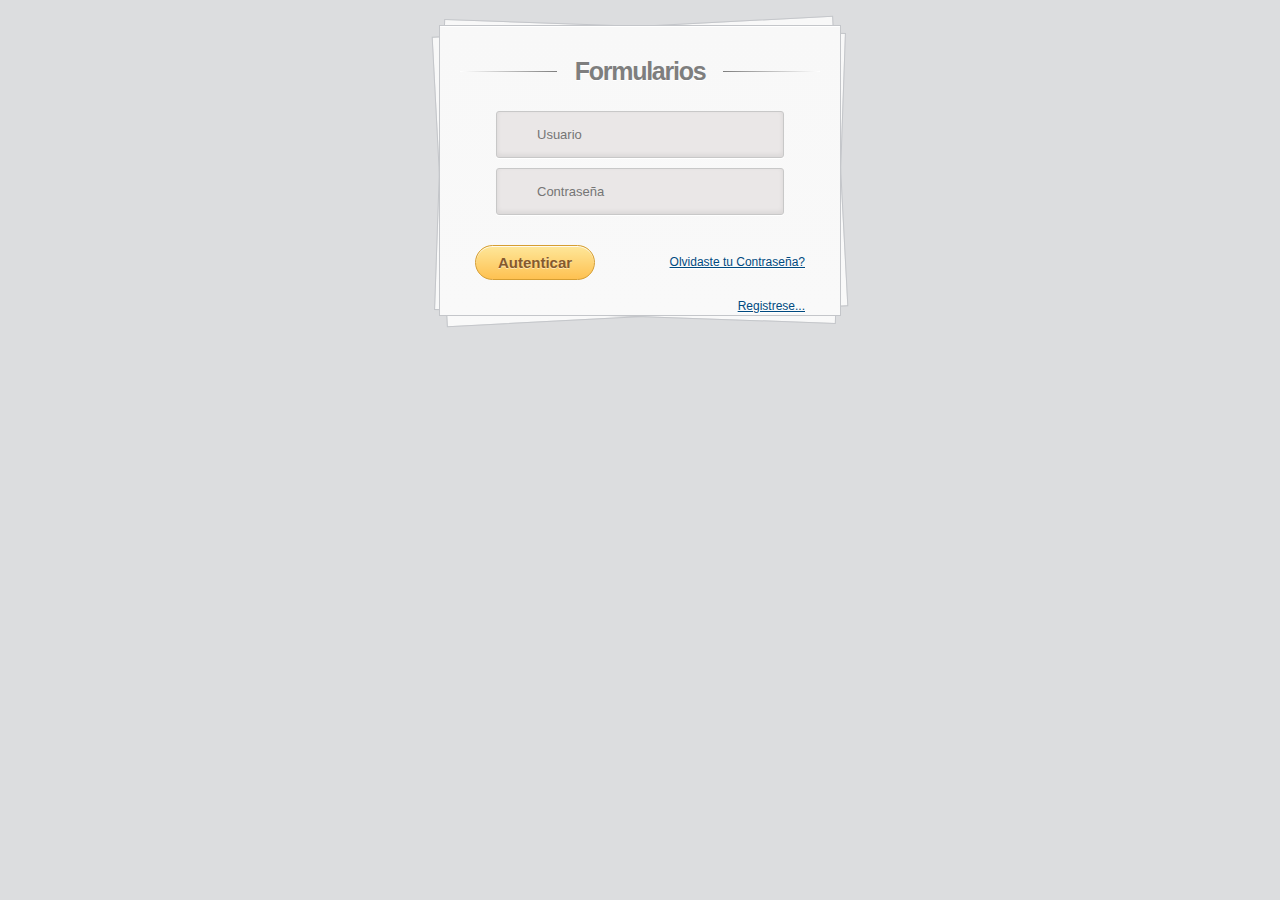
<file: LoginDemoAplication/public_html/index.html>
<html>
    <head>
        <title>TODO supply a title</title>
        <meta charset="UTF-8">
        <meta name="viewport" content="width=device-width, initial-scale=1.0">
        <link href="css/loginCss.css" rel="stylesheet" type="text/css"/>
        <script src="http://ajax.googleapis.com/ajax/libs/jquery/1.11.1/jquery.min.js"></script>
        <script src="jscripts/loginJS.js" type="text/javascript"></script>
    </head>
    
    <body>
        <div class="container">
            <section id="content">
            <form action="">
                <h1>Formularios</h1>
                <div>
                    <input type="text" placeholder="Usuario" id="user"/>
                </div>
                <div>
                    <input type="password" placeholder="Contraseña" id="clave"/>
                </div>
                <div>
                    <input type="submit" id="login" value="Autenticar"/>
                    <a href="olvidePassword.html">Olvidaste tu Contraseña?</a>
                    <a href="registro.html">Registrese...</a>
                </div>
            </form>
            </section>
        </div>
    </body>
</html>
</file>
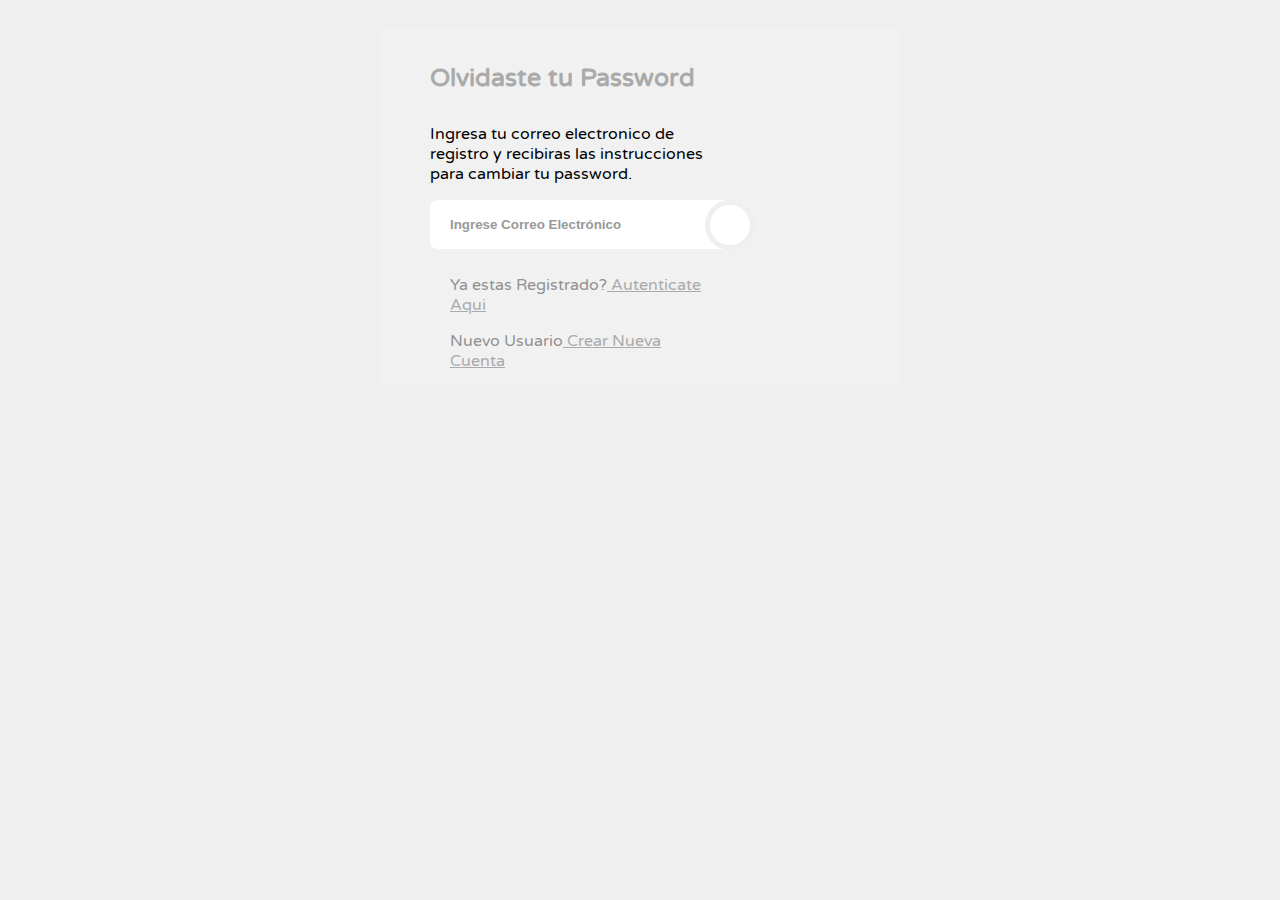
<file: LoginDemoAplication/public_html/olvidePassword.html>
<!DOCTYPE html>
<!--
To change this license header, choose License Headers in Project Properties.
To change this template file, choose Tools | Templates
and open the template in the editor.
-->
<html>
    <head>
        <title>Olvidaste tu Password</title>
        <meta charset="UTF-8">
        <meta name="viewport" content="width=device-width, initial-scale=1.0">
        <script src="http://ajax.googleapis.com/ajax/libs/jquery/1.11.1/jquery.min.js"></script>
        <link rel="stylesheet" href="//maxcdn.bootstrapcdn.com/font-awesome/4.3.0/css/font-awesome.min.css">
        <link href='http://fonts.googleapis.com/css?family=Varela+Round' rel='stylesheet' type='text/css'>
        <link href="css/olvidePassword.css" rel="stylesheet" type="text/css"/>
        <script src="jscripts/olvidoPassword.js" type="text/javascript"></script>
    </head>
    <body>
        <div class="form">
            <div class="logo">Olvidaste tu Password</div>
            <!-- Formulario principal -->
            <div class="login-form-1">
                <form id="forgod-password-form" class="text-left">
                    <div>
                        <p>Ingresa tu correo electronico de registro y recibiras las instrucciones para cambiar tu password.</p>
                    </div>
                    <div class="login-form-main-message"></div>
                    <div class="main-login-form">
                        <div class="login-group">
                            <div class="form-group">
                                <label for="fp_email" class="sr-only">Correo Electrónico</label>
                                <input type="text" class="form-control" id="fp_email" name="fp_email" placeholder="Ingrese Correo Electrónico"/>
                            </div>
                        </div>
                        <button type="submit" class="login-button" id="envioCorreo"><i class="fa fa-chevron-rigth"></i></button>
                    </div>
                    <div class="etc-login-form">
                        <p>Ya estas Registrado?<a href="index.html">  Autenticate Aqui</a></p>
                        <p>Nuevo Usuario<a href="registro.html">  Crear Nueva Cuenta</a></p>
                    </div>
                </form>
                
            </div>
            <!-- Fin de Formulario principal -->
        </div>
    </body>
</html>
</file>
<file: LoginDemoAplication/public_html/css/loginCss.css>
body {
	background: #DCDDDF url(https://cssdeck.com/uploads/media/items/7/7AF2Qzt.png);
	color: #000;
	font: 14px Arial;
	margin: 0 auto;
	padding: 0;
	position: relative;
}
h1{ font-size:28px;}
h2{ font-size:26px;}
h3{ font-size:18px;}
h4{ font-size:16px;}
h5{ font-size:14px;}
h6{ font-size:12px;}
h1,h2,h3,h4,h5,h6{ color:#563D64;}
small{ font-size:10px;}
b, strong{ font-weight:bold;}
a{ text-decoration: none; }
a:hover{ text-decoration: underline; }
.left { float:left; }
.right { float:right; }
.alignleft { float: left; margin-right: 15px; }
.alignright { float: right; margin-left: 15px; }
.clearfix:after,
form:after {
	content: ".";
	display: block;
	height: 0;
	clear: both;
	visibility: hidden;
}
.container { margin: 25px auto; position: relative; width: 900px; }
#content {
	background: #f9f9f9;
	background: -moz-linear-gradient(top,  rgba(248,248,248,1) 0%, rgba(249,249,249,1) 100%);
	background: -webkit-linear-gradient(top,  rgba(248,248,248,1) 0%,rgba(249,249,249,1) 100%);
	background: -o-linear-gradient(top,  rgba(248,248,248,1) 0%,rgba(249,249,249,1) 100%);
	background: -ms-linear-gradient(top,  rgba(248,248,248,1) 0%,rgba(249,249,249,1) 100%);
	background: linear-gradient(top,  rgba(248,248,248,1) 0%,rgba(249,249,249,1) 100%);
	filter: progid:DXImageTransform.Microsoft.gradient( startColorstr='#f8f8f8', endColorstr='#f9f9f9',GradientType=0 );
	-webkit-box-shadow: 0 1px 0 #fff inset;
	-moz-box-shadow: 0 1px 0 #fff inset;
	-ms-box-shadow: 0 1px 0 #fff inset;
	-o-box-shadow: 0 1px 0 #fff inset;
	box-shadow: 0 1px 0 #fff inset;
	border: 1px solid #c4c6ca;
	margin: 0 auto;
	padding: 25px 0 0;
	position: relative;
	text-align: center;
	text-shadow: 0 1px 0 #fff;
	width: 400px;
}
#content h1 {
	color: #7E7E7E;
	font: bold 25px Helvetica, Arial, sans-serif;
	letter-spacing: -0.05em;
	line-height: 20px;
	margin: 10px 0 30px;
}
#content h1:before,
#content h1:after {
	content: "";
	height: 1px;
	position: absolute;
	top: 10px;
	width: 27%;
}
#content h1:after {
	background: rgb(126,126,126);
	background: -moz-linear-gradient(left,  rgba(126,126,126,1) 0%, rgba(255,255,255,1) 100%);
	background: -webkit-linear-gradient(left,  rgba(126,126,126,1) 0%,rgba(255,255,255,1) 100%);
	background: -o-linear-gradient(left,  rgba(126,126,126,1) 0%,rgba(255,255,255,1) 100%);
	background: -ms-linear-gradient(left,  rgba(126,126,126,1) 0%,rgba(255,255,255,1) 100%);
	background: linear-gradient(left,  rgba(126,126,126,1) 0%,rgba(255,255,255,1) 100%);
    right: 0;
}
#content h1:before {
	background: rgb(126,126,126);
	background: -moz-linear-gradient(right,  rgba(126,126,126,1) 0%, rgba(255,255,255,1) 100%);
	background: -webkit-linear-gradient(right,  rgba(126,126,126,1) 0%,rgba(255,255,255,1) 100%);
	background: -o-linear-gradient(right,  rgba(126,126,126,1) 0%,rgba(255,255,255,1) 100%);
	background: -ms-linear-gradient(right,  rgba(126,126,126,1) 0%,rgba(255,255,255,1) 100%);
	background: linear-gradient(right,  rgba(126,126,126,1) 0%,rgba(255,255,255,1) 100%);
    left: 0;
}
#content:after,
#content:before {
	background: #f9f9f9;
	background: -moz-linear-gradient(top,  rgba(248,248,248,1) 0%, rgba(249,249,249,1) 100%);
	background: -webkit-linear-gradient(top,  rgba(248,248,248,1) 0%,rgba(249,249,249,1) 100%);
	background: -o-linear-gradient(top,  rgba(248,248,248,1) 0%,rgba(249,249,249,1) 100%);
	background: -ms-linear-gradient(top,  rgba(248,248,248,1) 0%,rgba(249,249,249,1) 100%);
	background: linear-gradient(top,  rgba(248,248,248,1) 0%,rgba(249,249,249,1) 100%);
	filter: progid:DXImageTransform.Microsoft.gradient( startColorstr='#f8f8f8', endColorstr='#f9f9f9',GradientType=0 );
	border: 1px solid #c4c6ca;
	content: "";
	display: block;
	height: 100%;
	left: -1px;
	position: absolute;
	width: 100%;
}
#content:after {
	-webkit-transform: rotate(2deg);
	-moz-transform: rotate(2deg);
	-ms-transform: rotate(2deg);
	-o-transform: rotate(2deg);
	transform: rotate(2deg);
	top: 0;
	z-index: -1;
}
#content:before {
	-webkit-transform: rotate(-3deg);
	-moz-transform: rotate(-3deg);
	-ms-transform: rotate(-3deg);
	-o-transform: rotate(-3deg);
	transform: rotate(-3deg);
	top: 0;
	z-index: -2;
}
#content form { margin: 0 20px; position: relative }
#content form input[type="text"],
#content form input[type="password"] {
	-webkit-border-radius: 3px;
	-moz-border-radius: 3px;
	-ms-border-radius: 3px;
	-o-border-radius: 3px;
	border-radius: 3px;
	-webkit-box-shadow: 0 1px 0 #fff, 0 -2px 5px rgba(0,0,0,0.08) inset;
	-moz-box-shadow: 0 1px 0 #fff, 0 -2px 5px rgba(0,0,0,0.08) inset;
	-ms-box-shadow: 0 1px 0 #fff, 0 -2px 5px rgba(0,0,0,0.08) inset;
	-o-box-shadow: 0 1px 0 #fff, 0 -2px 5px rgba(0,0,0,0.08) inset;
	box-shadow: 0 1px 0 #fff, 0 -2px 5px rgba(0,0,0,0.08) inset;
	-webkit-transition: all 0.5s ease;
	-moz-transition: all 0.5s ease;
	-ms-transition: all 0.5s ease;
	-o-transition: all 0.5s ease;
	transition: all 0.5s ease;
	background: #eae7e7 url(https://cssdeck.com/uploads/media/items/8/8bcLQqF.png) no-repeat;
	border: 1px solid #c8c8c8;
	color: #777;
	font: 13px Helvetica, Arial, sans-serif;
	margin: 0 0 10px;
	padding: 15px 10px 15px 40px;
	width: 80%;
}
#content form input[type="text"]:focus,
#content form input[type="password"]:focus {
	-webkit-box-shadow: 0 0 2px #ed1c24 inset;
	-moz-box-shadow: 0 0 2px #ed1c24 inset;
	-ms-box-shadow: 0 0 2px #ed1c24 inset;
	-o-box-shadow: 0 0 2px #ed1c24 inset;
	box-shadow: 0 0 2px #ed1c24 inset;
	background-color: #fff;
	border: 1px solid #ed1c24;
	outline: none;
}
#username { background-position: 10px 10px !important }
#password { background-position: 10px -53px !important }
#content form input[type="submit"] {
	background: rgb(254,231,154);
	background: -moz-linear-gradient(top,  rgba(254,231,154,1) 0%, rgba(254,193,81,1) 100%);
	background: -webkit-linear-gradient(top,  rgba(254,231,154,1) 0%,rgba(254,193,81,1) 100%);
	background: -o-linear-gradient(top,  rgba(254,231,154,1) 0%,rgba(254,193,81,1) 100%);
	background: -ms-linear-gradient(top,  rgba(254,231,154,1) 0%,rgba(254,193,81,1) 100%);
	background: linear-gradient(top,  rgba(254,231,154,1) 0%,rgba(254,193,81,1) 100%);
	filter: progid:DXImageTransform.Microsoft.gradient( startColorstr='#fee79a', endColorstr='#fec151',GradientType=0 );
	-webkit-border-radius: 30px;
	-moz-border-radius: 30px;
	-ms-border-radius: 30px;
	-o-border-radius: 30px;
	border-radius: 30px;
	-webkit-box-shadow: 0 1px 0 rgba(255,255,255,0.8) inset;
	-moz-box-shadow: 0 1px 0 rgba(255,255,255,0.8) inset;
	-ms-box-shadow: 0 1px 0 rgba(255,255,255,0.8) inset;
	-o-box-shadow: 0 1px 0 rgba(255,255,255,0.8) inset;
	box-shadow: 0 1px 0 rgba(255,255,255,0.8) inset;
	border: 1px solid #D69E31;
	color: #85592e;
	cursor: pointer;
	float: left;
	font: bold 15px Helvetica, Arial, sans-serif;
	height: 35px;
	margin: 20px 0 35px 15px;
	position: relative;
	text-shadow: 0 1px 0 rgba(255,255,255,0.5);
	width: 120px;
}
#content form input[type="submit"]:hover {
	background: rgb(254,193,81);
	background: -moz-linear-gradient(top,  rgba(254,193,81,1) 0%, rgba(254,231,154,1) 100%);
	background: -webkit-linear-gradient(top,  rgba(254,193,81,1) 0%,rgba(254,231,154,1) 100%);
	background: -o-linear-gradient(top,  rgba(254,193,81,1) 0%,rgba(254,231,154,1) 100%);
	background: -ms-linear-gradient(top,  rgba(254,193,81,1) 0%,rgba(254,231,154,1) 100%);
	background: linear-gradient(top,  rgba(254,193,81,1) 0%,rgba(254,231,154,1) 100%);
	filter: progid:DXImageTransform.Microsoft.gradient( startColorstr='#fec151', endColorstr='#fee79a',GradientType=0 );
}
#content form div a {
	color: #004a80;
    float: right;
    font-size: 12px;
    margin: 30px 15px 0 0;
    text-decoration: underline;
}
.button {
	background: rgb(247,249,250);
	background: -moz-linear-gradient(top,  rgba(247,249,250,1) 0%, rgba(240,240,240,1) 100%);
	background: -webkit-linear-gradient(top,  rgba(247,249,250,1) 0%,rgba(240,240,240,1) 100%);
	background: -o-linear-gradient(top,  rgba(247,249,250,1) 0%,rgba(240,240,240,1) 100%);
	background: -ms-linear-gradient(top,  rgba(247,249,250,1) 0%,rgba(240,240,240,1) 100%);
	background: linear-gradient(top,  rgba(247,249,250,1) 0%,rgba(240,240,240,1) 100%);
	filter: progid:DXImageTransform.Microsoft.gradient( startColorstr='#f7f9fa', endColorstr='#f0f0f0',GradientType=0 );
	-webkit-box-shadow: 0 1px 2px rgba(0,0,0,0.1) inset;
	-moz-box-shadow: 0 1px 2px rgba(0,0,0,0.1) inset;
	-ms-box-shadow: 0 1px 2px rgba(0,0,0,0.1) inset;
	-o-box-shadow: 0 1px 2px rgba(0,0,0,0.1) inset;
	box-shadow: 0 1px 2px rgba(0,0,0,0.1) inset;
	-webkit-border-radius: 0 0 5px 5px;
	-moz-border-radius: 0 0 5px 5px;
	-o-border-radius: 0 0 5px 5px;
	-ms-border-radius: 0 0 5px 5px;
	border-radius: 0 0 5px 5px;
	border-top: 1px solid #CFD5D9;
	padding: 15px 0;
}
.button a {
	background: url(https://cssdeck.com/uploads/media/items/8/8bcLQqF.png) 0 -112px no-repeat;
	color: #7E7E7E;
	font-size: 17px;
	padding: 2px 0 2px 40px;
	text-decoration: none;
	-webkit-transition: all 0.3s ease;
	-moz-transition: all 0.3s ease;
	-ms-transition: all 0.3s ease;
	-o-transition: all 0.3s ease;
	transition: all 0.3s ease;
}
.button a:hover {
	background-position: 0 -135px;
	color: #00aeef;
}
</file>
<file: LoginDemoAplication/public_html/css/olvidePassword.css>
html,
body {
  background: #efefef;
  padding: 10px;
  font-family: 'Varela Round';
}
/*=== 2. Anchor Link ===*/
a {
  color: #aaaaaa;
  transition: all ease-in-out 200ms;
}
a:hover {
  color: #333333;
  text-decoration: none;
}
/*=== 3. Text Outside the Box ===*/
.etc-login-form {
  color: #919191;
  padding: 10px 20px;
}
.etc-login-form p {
  margin-bottom: 5px;
}
/*=== 4. Main Form ===*/
.login-form-1 {
  max-width: 300px;
  border-radius: 5px;
  display: inline-block;
}
.main-login-form {
  position: relative;
}
.login-form-1 .form-control {
  border: 0;
  box-shadow: 0 0 0;
  border-radius: 0;
  background: transparent;
  color: #555555;
  padding: 7px 0;
  font-weight: bold;
  height:auto;
}
.login-form-1 .form-control::-webkit-input-placeholder {
  color: #999999;
}
.login-form-1 .form-control:-moz-placeholder,
.login-form-1 .form-control::-moz-placeholder,
.login-form-1 .form-control:-ms-input-placeholder {
  color: #999999;
}
.login-form-1 .form-group {
  margin-bottom: 0;
  border-bottom: 2px solid #efefef;
  padding-right: 20px;
  position: relative;
}
.login-form-1 .form-group:last-child {
  border-bottom: 0;
}
.login-group {
  background: #ffffff;
  color: #999999;
  border-radius: 8px;
  padding: 10px 20px;
}
.login-group-checkbox {
  padding: 5px 0;
}
/*=== 5. Login Button ===*/
.login-form-1 .login-button {
  position: absolute;
  right: -25px;
  top: 50%;
  background: #ffffff;
  color: #999999;
  padding: 11px 0;
  width: 50px;
  height: 50px;
  margin-top: -25px;
  border: 5px solid #efefef;
  border-radius: 50%;
  transition: all ease-in-out 500ms;
}
.login-form-1 .login-button:hover {
  color: #555555;
  transform: rotate(450deg);
}
.login-form-1 .login-button.clicked {
  color: #555555;
}
.login-form-1 .login-button.clicked:hover {
  transform: none;
}
.login-form-1 .login-button.clicked.success {
  color: #2ecc71;
}
.login-form-1 .login-button.clicked.error {
  color: #e74c3c;
}
/*=== 6. Form Invalid ===*/
label.form-invalid {
  position: absolute;
  top: 0;
  right: 0;
  z-index: 5;
  display: block;
  margin-top: -25px;
  padding: 7px 9px;
  background: #777777;
  color: #ffffff;
  border-radius: 5px;
  font-weight: bold;
  font-size: 11px;
}
label.form-invalid:after {
  top: 100%;
  right: 10px;
  border: solid transparent;
  content: " ";
  height: 0;
  width: 0;
  position: absolute;
  pointer-events: none;
  border-color: transparent;
  border-top-color: #777777;
  border-width: 6px;
}
/*=== 7. Form - Main Message ===*/
.login-form-main-message {
  background: #ffffff;
  color: #999999;
  border-left: 3px solid transparent;
  border-radius: 3px;
  margin-bottom: 8px;
  font-weight: bold;
  height: 0;
  padding: 0 20px 0 17px;
  opacity: 0;
  transition: all ease-in-out 200ms;
}
.login-form-main-message.show {
  height: auto;
  opacity: 1;
  padding: 10px 20px 10px 17px;
}
.login-form-main-message.success {
  border-left-color: #2ecc71;
}
.login-form-main-message.error {
  border-left-color: #e74c3c;
}
/*=== 8. Custom Checkbox & Radio ===*/
/* Base for label styling */
[type="checkbox"]:not(:checked),
[type="checkbox"]:checked,
[type="radio"]:not(:checked),
[type="radio"]:checked {
  position: absolute;
  left: -9999px;
}
[type="checkbox"]:not(:checked) + label,
[type="checkbox"]:checked + label,
[type="radio"]:not(:checked) + label,
[type="radio"]:checked + label {
  position: relative;
  padding-left: 25px;
  padding-top: 1px;
  cursor: pointer;
}
/* checkbox aspect */
[type="checkbox"]:not(:checked) + label:before,
[type="checkbox"]:checked + label:before,
[type="radio"]:not(:checked) + label:before,
[type="radio"]:checked + label:before {
  content: '';
  position: absolute;
  left: 0;
  top: 2px;
  width: 17px;
  height: 17px;
  border: 0px solid #aaa;
  background: #f0f0f0;
  border-radius: 3px;
  box-shadow: inset 0 1px 3px rgba(0, 0, 0, 0.3);
}
/* checked mark aspect */
[type="checkbox"]:not(:checked) + label:after,
[type="checkbox"]:checked + label:after,
[type="radio"]:not(:checked) + label:after,
[type="radio"]:checked + label:after {
  position: absolute;
  color: #555555;
  transition: all .2s;
}
/* checked mark aspect changes */
[type="checkbox"]:not(:checked) + label:after,
[type="radio"]:not(:checked) + label:after {
  opacity: 0;
  transform: scale(0);
}
[type="checkbox"]:checked + label:after,
[type="radio"]:checked + label:after {
  opacity: 1;
  transform: scale(1);
}
/* disabled checkbox */
[type="checkbox"]:disabled:not(:checked) + label:before,
[type="checkbox"]:disabled:checked + label:before,
[type="radio"]:disabled:not(:checked) + label:before,
[type="radio"]:disabled:checked + label:before {
  box-shadow: none;
  border-color: #8c8c8c;
  background-color: #878787;
}
[type="checkbox"]:disabled:checked + label:after,
[type="radio"]:disabled:checked + label:after {
  color: #555555;
}
[type="checkbox"]:disabled + label,
[type="radio"]:disabled + label {
  color: #8c8c8c;
}
/* accessibility */
[type="checkbox"]:checked:focus + label:before,
[type="checkbox"]:not(:checked):focus + label:before,
[type="checkbox"]:checked:focus + label:before,
[type="checkbox"]:not(:checked):focus + label:before {
  border: 1px dotted #f6f6f6;
}
/* hover style just for information */
label:hover:before {
  border: 1px solid #f6f6f6 !important;
}
/*=== Customization ===*/
/* radio aspect */
[type="checkbox"]:not(:checked) + label:before,
[type="checkbox"]:checked + label:before {
  border-radius: 3px;
}
[type="radio"]:not(:checked) + label:before,
[type="radio"]:checked + label:before {
  border-radius: 35px;
}
/* selected mark aspect */
[type="checkbox"]:not(:checked) + label:after,
[type="checkbox"]:checked + label:after {
  content: '✔';
  top: 0;
  left: 2px;
  font-size: 14px;
}
[type="radio"]:not(:checked) + label:after,
[type="radio"]:checked + label:after {
  content: '\2022';
  top: 0;
  left: 3px;
  font-size: 30px;
  line-height: 25px;
}
/*=== 9. Misc ===*/
.logo {
  padding: 15px 0;
  font-size: 25px;
  color: #aaaaaa;
  font-weight: bold;
}
.form{

    background:#f1f1f1; width:470px; margin:0 auto; padding-left:50px; padding-top:20px;

}
</file>
